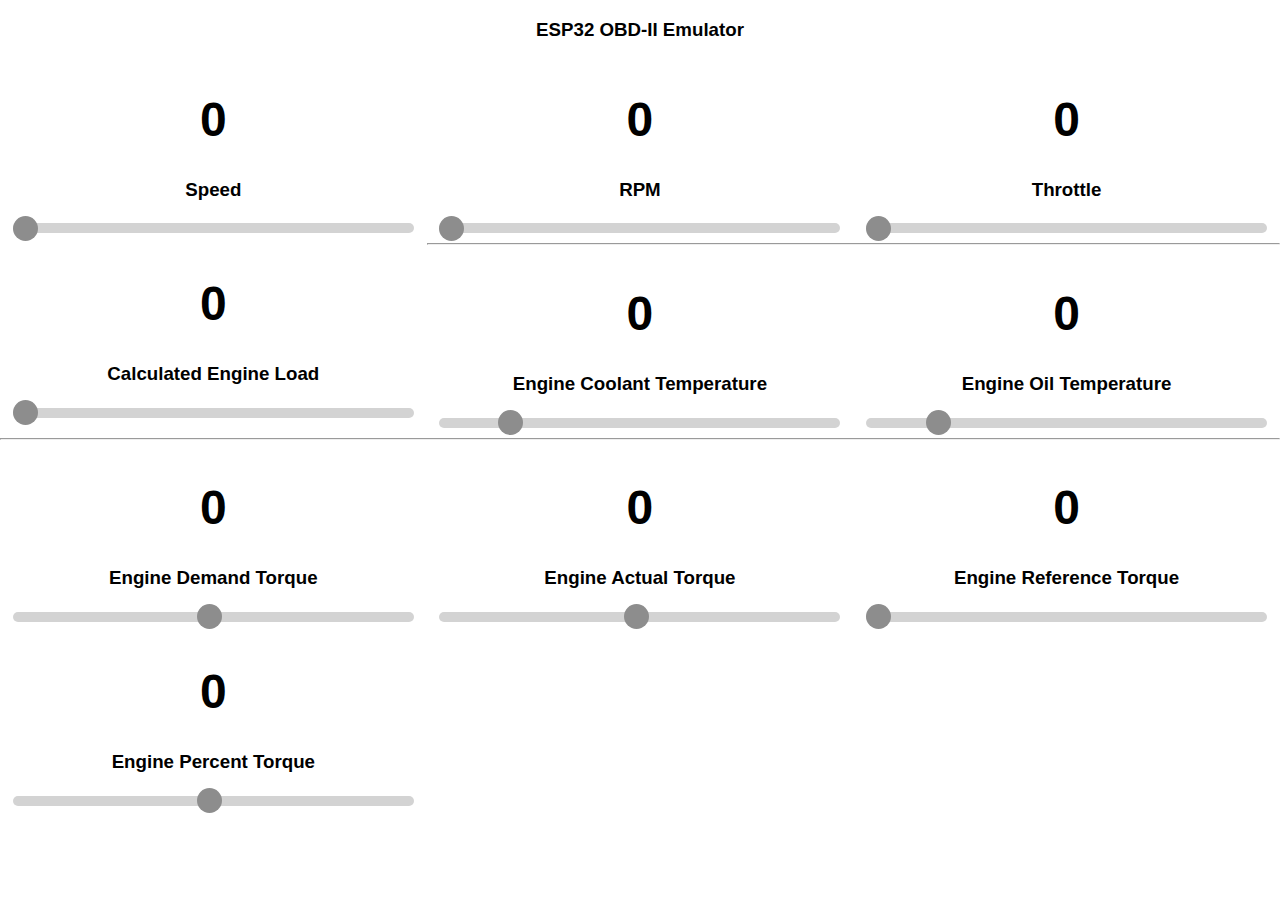
<file: components/fatfs_image/image/index.html>
<!DOCTYPE html>
<html>
    <head>
        <meta charset="UTF-8" />
        <meta name="viewport" content="width=device-width,initial-scale=1" />
        <title>ESP32 OBD-II Emulator</title>
        <link rel="stylesheet" type="text/css" href="main.css" />
    </head>

    <body>
        <div class="centered">
            <h3>ESP32 OBD-II Emulator</h3>
        </div>
        <div class="row">
            <div class="col c4 centered">
                <h1 id="current-speed">0</h1>
                <h3>Speed</h3>
                <div class="slidecontainer">
                    <input
                        type="range"
                        min="0"
                        max="255"
                        value="0"
                        class="slider"
                        id="speed"
                    />
                </div>
            </div>

            <div class="col c4 centered">
                <h1 id="current-rpm">0</h1>
                <h3>RPM</h3>
                <div class="slidecontainer">
                    <input
                        type="range"
                        min="0"
                        max="16654"
                        value="0"
                        class="slider"
                        id="rpm"
                    />
                </div>
            </div>

            <div class="col c4 centered">
                <h1 id="current-throttle">0</h1>
                <h3>Throttle</h3>
                <div class="slidecontainer">
                    <input
                        type="range"
                        min="0"
                        max="100"
                        value="0"
                        class="slider"
                        id="throttle"
                    />
                </div>
            </div>

            <div class="col c4 centered">
                <h1 id="current-engine_load">0</h1>
                <h3>Calculated Engine Load</h3>
                <div class="slidecontainer">
                    <input
                        type="range"
                        min="0"
                        max="100"
                        value="0"
                        class="slider"
                        id="engine_load"
                    />
                </div>
            </div>

            <hr />

            <div class="col c4 centered">
                <h1 id="current-engine_coolant">0</h1>
                <h3>Engine Coolant Temperature</h3>
                <div class="slidecontainer">
                    <input
                        type="range"
                        min="-40"
                        max="215"
                        value="0"
                        class="slider"
                        id="engine_coolant"
                    />
                </div>
            </div>

            <div class="col c4 centered">
                <h1 id="current-engine_oil">0</h1>
                <h3>Engine Oil Temperature</h3>
                <div class="slidecontainer">
                    <input
                        type="range"
                        min="-40"
                        max="210"
                        value="0"
                        class="slider"
                        id="engine_oil"
                    />
                </div>
            </div>

            <hr />

            <div class="col c4 centered">
                <h1 id="current-engine_demand_torque">0</h1>
                <h3>Engine Demand Torque</h3>
                <div class="slidecontainer">
                    <input
                        type="range"
                        min="-125"
                        max="130"
                        value="0"
                        class="slider"
                        id="engine_demand_torque"
                    />
                </div>
            </div>

            <div class="col c4 centered">
                <h1 id="current-engine_actual_torque">0</h1>
                <h3>Engine Actual Torque</h3>
                <div class="slidecontainer">
                    <input
                        type="range"
                        min="-125"
                        max="130"
                        value="0"
                        class="slider"
                        id="engine_actual_torque"
                    />
                </div>
            </div>

            <div class="col c4 centered">
                <h1 id="current-engine_reference_torque">0</h1>
                <h3>Engine Reference Torque</h3>
                <div class="slidecontainer">
                    <input
                        type="range"
                        min="0"
                        max="65535"
                        value="0"
                        class="slider"
                        id="engine_reference_torque"
                    />
                </div>
            </div>

            <div class="col c4 centered">
                <h1 id="current-engine_percent_torque">0</h1>
                <h3>Engine Percent Torque</h3>
                <div class="slidecontainer">
                    <input
                        type="range"
                        min="-125"
                        max="130"
                        value="0"
                        class="slider"
                        id="engine_percent_torque"
                    />
                </div>
            </div>
        </div>

        <script type="text/javascript" src="main.js"></script>
    </body>
</html>
</file>
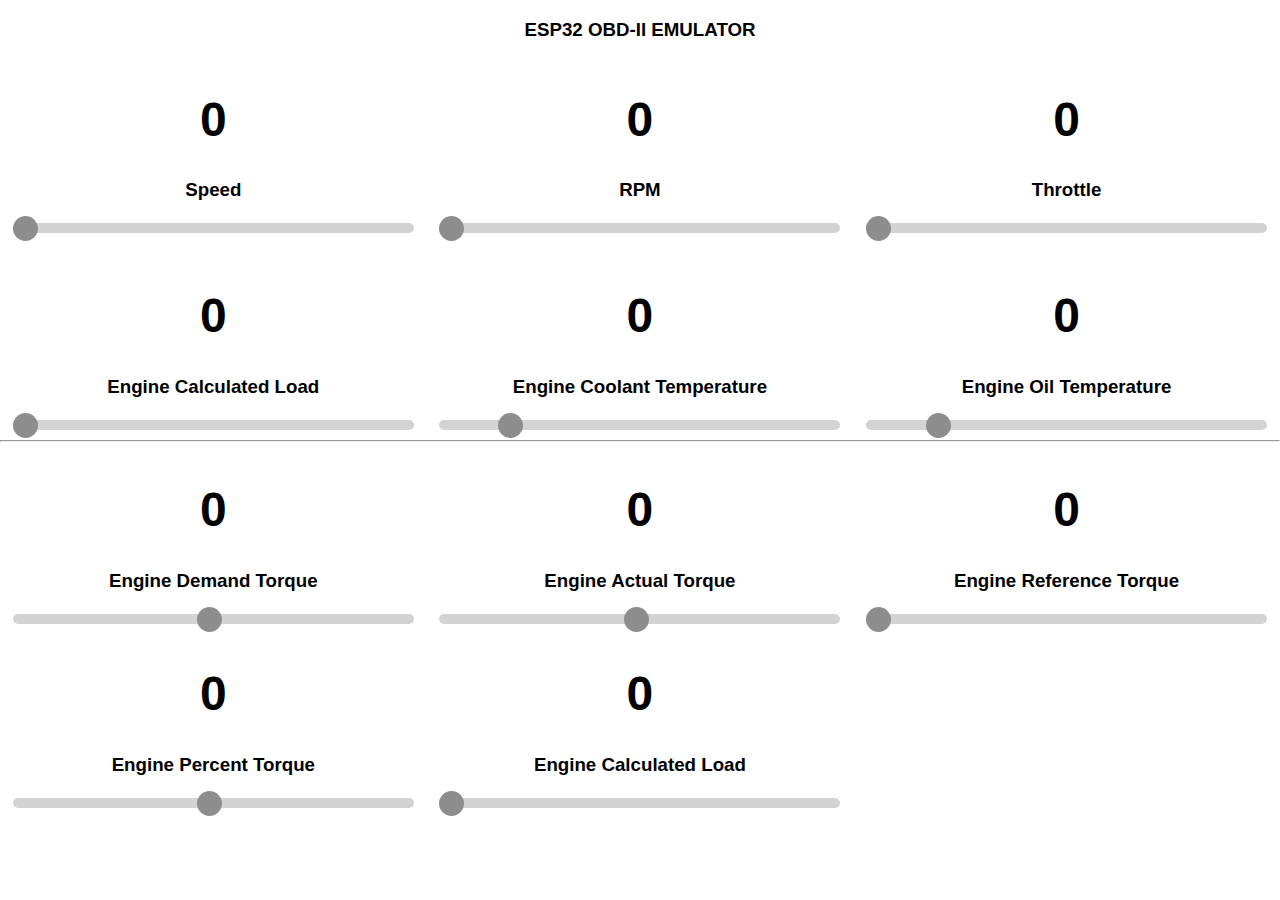
<file: lib/fatfs_image/image/index.html>
<!DOCTYPE html>
<html>

<head>
  <meta charset="UTF-8">
  <meta name="viewport" content="width=device-width,initial-scale=1">
  <title>ESP32 OBD-II Emulator</title>
  <link rel="stylesheet" type="text/css" href="main.css">
</head>

<body>
  <div class=" centered">
    <h3>ESP32 OBD-II EMULATOR</h3>
  </div>
  <div class="row">
    <div class="col c4 centered">
      <h1 id="current-speed">0</h1>
      <h3>Speed</h3>
      <div class="slidecontainer">
        <input type="range" min="0" max="255" value="0" class="slider" id="speed">
      </div>
    </div>

    <div class="col c4 centered">
      <h1 id="current-rpm">0</h1>
      <h3>RPM</h3>
      <div class="slidecontainer">
        <input type="range" min="0" max="16654" value="0" class="slider" id="rpm">
      </div>
    </div>

    <div class="col c4 centered">
        <h1 id="current-throttle">0</h1>
        <h3>Throttle</h3>
        <div class="slidecontainer">
          <input type="range" min="0" max="100" value="0" class="slider" id="throttle">
        </div>
      </div>
  </div>

  <div class="col c4 centered">
    <h1 id="current-engine_load">0</h1>
    <h3>Engine Calculated Load</h3>
    <div class="slidecontainer">
      <input type="range" min="0" max="100" value="0" class="slider" id="engine_load">
    </div>
  </div>

  <div class="col c4 centered">
    <h1 id="current-engine_coolant">0</h1>
    <h3>Engine Coolant Temperature</h3>
    <div class="slidecontainer">
      <input type="range" min="-40" max="215" value="0" class="slider" id="engine_coolant">
    </div>
  </div>

<div class="col c4 centered">
    <h1 id="current-engine_oil">0</h1>
    <h3>Engine Oil Temperature</h3>
    <div class="slidecontainer">
        <input type="range" min="-40" max="210" value="0" class="slider" id="engine_oil">
    </div>
</div>

  <hr/>

  <div class="col c4 centered">
    <h1 id="current-engine_demand_torque">0</h1>
    <h3>Engine Demand Torque</h3>
    <div class="slidecontainer">
      <input type="range" min="-125" max="130" value="0" class="slider" id="engine_demand_torque">
    </div>
  </div>

  <div class="col c4 centered">
    <h1 id="current-engine_actual_torque">0</h1>
    <h3>Engine Actual Torque</h3>
    <div class="slidecontainer">
      <input type="range" min="-125" max="130" value="0" class="slider" id="engine_actual_torque">
    </div>
  </div>

  <div class="col c4 centered">
    <h1 id="current-engine_reference_torque">0</h1>
    <h3>Engine Reference Torque</h3>
    <div class="slidecontainer">
      <input type="range" min="0" max="65535" value="0" class="slider" id="engine_reference_torque">
    </div>
  </div>

  <div class="col c4 centered">
    <h1 id="current-engine_percent_torque">0</h1>
    <h3>Engine Percent Torque</h3>
    <div class="slidecontainer">
      <input type="range" min="-125" max="130" value="0" class="slider" id="engine_percent_torque">
    </div>
  </div>

<div class="col c4 centered">
    <h1 id="current-engine_load">0</h1>
    <h3>Engine Calculated Load</h3>
    <div class="slidecontainer">
        <input type="range" min="0" max="0" value="0" class="slider" id="engine_load">
    </div>
</div>

  <script type="text/javascript" src="main.js"></script>
</body>

</html>
</file>
<file: components/fatfs_image/image/main.css>
/* Copyright 2014 Owen Versteeg; MIT licensed */
body,
textarea,
input,
select {
    background: 0;
    border-radius: 0;
    font: 16px sans-serif;
    margin: 0;
}
.smooth {
    transition: all 0.2s;
}
.btn,
.nav a {
    text-decoration: none;
}
.container {
    margin: 0 20px;
    width: auto;
}
label > * {
    display: inline;
}
form > * {
    display: block;
    margin-bottom: 10px;
}
.btn {
    background: #999;
    border-radius: 6px;
    border: 0;
    color: #fff;
    cursor: pointer;
    display: inline-block;
    margin: 2px 0;
    padding: 12px 30px 14px;
}
.btn:hover {
    background: #888;
}
.btn:active,
.btn:focus {
    background: #777;
}
.btn-a {
    background: #0ae;
}
.btn-a:hover {
    background: #09d;
}
.btn-a:active,
.btn-a:focus {
    background: #08b;
}
.btn-b {
    background: #3c5;
}
.btn-b:hover {
    background: #2b4;
}
.btn-b:active,
.btn-b:focus {
    background: #2a4;
}
.btn-c {
    background: #d33;
}
.btn-c:hover {
    background: #c22;
}
.btn-c:active,
.btn-c:focus {
    background: #b22;
}
.btn-sm {
    border-radius: 4px;
    padding: 10px 14px 11px;
}
.row {
    margin: 1% 0;
    overflow: auto;
}
.col {
    float: left;
}
.table,
.c12 {
    width: 100%;
}
.c11 {
    width: 91.66%;
}
.c10 {
    width: 83.33%;
}
.c9 {
    width: 75%;
}
.c8 {
    width: 66.66%;
}
.c7 {
    width: 58.33%;
}
.c6 {
    width: 50%;
}
.c5 {
    width: 41.66%;
}
.c4 {
    width: 33.33%;
}
.c3 {
    width: 25%;
}
.c2 {
    width: 16.66%;
}
.c1 {
    width: 8.33%;
}
h1 {
    font-size: 3em;
}
.btn,
h2 {
    font-size: 2em;
}
.ico {
    font: 33px Arial Unicode MS, Lucida Sans Unicode;
}
.addon,
.btn-sm,
.nav,
textarea,
input,
select {
    outline: 0;
    font-size: 14px;
}
textarea,
input,
select {
    padding: 8px;
    border: 1px solid #ccc;
}
textarea:focus,
input:focus,
select:focus {
    border-color: #5ab;
}
textarea,
input[type="text"] {
    -webkit-appearance: none;
    width: 13em;
}
.addon {
    padding: 8px 12px;
    box-shadow: 0 0 0 1px #ccc;
}
.nav,
.nav .current,
.nav a:hover {
    background: #000;
    color: #fff;
}
.nav {
    height: 24px;
    padding: 11px 0 15px;
}
.nav a {
    color: #aaa;
    padding-right: 1em;
    position: relative;
    top: -1px;
}
.nav .pagename {
    font-size: 22px;
    top: 1px;
}
.btn.btn-close {
    background: #000;
    float: right;
    font-size: 25px;
    margin: -54px 7px;
    display: none;
}
@media (min-width: 1310px) {
    .container {
        margin: auto;
        width: 1270px;
    }
}
@media (max-width: 870px) {
    .row .col {
        width: 100%;
    }
}
@media (max-width: 500px) {
    .btn.btn-close {
        display: block;
    }
    .nav {
        overflow: hidden;
    }
    .pagename {
        margin-top: -11px;
    }
    .nav:active,
    .nav:focus {
        height: auto;
    }
    .nav div:before {
        background: #000;
        border-bottom: 10px double;
        border-top: 3px solid;
        content: "";
        float: right;
        height: 4px;
        position: relative;
        right: 3px;
        top: 14px;
        width: 20px;
    }
    .nav a {
        padding: 0.5em 0;
        display: block;
        width: 50%;
    }
}
.table th,
.table td {
    padding: 0.5em;
    text-align: left;
}
.table tbody > :nth-child(2n-1) {
    background: #ddd;
}
.msg {
    padding: 1.5em;
    background: #def;
    border-left: 5px solid #59d;
}

.c12 {
    width: 98%;
}
.c11 {
    width: 89.66%;
}
.c10 {
    width: 81.33%;
}
.c9 {
    width: 73%;
}
.c8 {
    width: 64.66%;
}
.c7 {
    width: 56.33%;
}
.c6 {
    width: 48%;
}
.c5 {
    width: 39.66%;
}
.c4 {
    width: 31.33%;
}
.c3 {
    width: 23%;
}
.c2 {
    width: 14.66%;
}
.c1 {
    width: 6.33%;
}
.col {
    margin: 0 1%;
}
@media (max-width: 870px) {
    .row .col {
        margin: 0;
    }
    .row {
        padding: 12px;
    }
}

.centered {
    text-align: center;
}
.slidecontainer {
    width: 100%;
}
.slider {
    padding: 0;
    -webkit-appearance: none;
    width: 100%;
    height: 10px;
    border-radius: 5px;
    background: #d3d3d3;
    outline: none;
    border: none;
    margin-bottom: 10px;
}

.slider::-webkit-slider-thumb {
    -webkit-appearance: none;
    appearance: none;
    width: 25px;
    height: 25px;
    border-radius: 50%;
    background: #8d8d8d;
    cursor: pointer;
}

.slider::-moz-range-thumb {
    width: 25px;
    height: 25px;
    border-radius: 50%;
    background: #6e6e6e;
    cursor: pointer;
}
</file>
<file: lib/fatfs_image/image/main.css>
/* Copyright 2014 Owen Versteeg; MIT licensed */body,textarea,input,select{background:0;border-radius:0;font:16px sans-serif;margin:0}.smooth{transition:all .2s}.btn,.nav a{text-decoration:none}.container{margin:0 20px;width:auto}label>*{display:inline}form>*{display:block;margin-bottom:10px}.btn{background:#999;border-radius:6px;border:0;color:#fff;cursor:pointer;display:inline-block;margin:2px 0;padding:12px 30px 14px}.btn:hover{background:#888}.btn:active,.btn:focus{background:#777}.btn-a{background:#0ae}.btn-a:hover{background:#09d}.btn-a:active,.btn-a:focus{background:#08b}.btn-b{background:#3c5}.btn-b:hover{background:#2b4}.btn-b:active,.btn-b:focus{background:#2a4}.btn-c{background:#d33}.btn-c:hover{background:#c22}.btn-c:active,.btn-c:focus{background:#b22}.btn-sm{border-radius:4px;padding:10px 14px 11px}.row{margin:1% 0;overflow:auto}.col{float:left}.table,.c12{width:100%}.c11{width:91.66%}.c10{width:83.33%}.c9{width:75%}.c8{width:66.66%}.c7{width:58.33%}.c6{width:50%}.c5{width:41.66%}.c4{width:33.33%}.c3{width:25%}.c2{width:16.66%}.c1{width:8.33%}h1{font-size:3em}.btn,h2{font-size:2em}.ico{font:33px Arial Unicode MS,Lucida Sans Unicode}.addon,.btn-sm,.nav,textarea,input,select{outline:0;font-size:14px}textarea,input,select{padding:8px;border:1px solid #ccc}textarea:focus,input:focus,select:focus{border-color:#5ab}textarea,input[type=text]{-webkit-appearance:none;width:13em}.addon{padding:8px 12px;box-shadow:0 0 0 1px #ccc}.nav,.nav .current,.nav a:hover{background:#000;color:#fff}.nav{height:24px;padding:11px 0 15px}.nav a{color:#aaa;padding-right:1em;position:relative;top:-1px}.nav .pagename{font-size:22px;top:1px}.btn.btn-close{background:#000;float:right;font-size:25px;margin:-54px 7px;display:none}@media(min-width:1310px){.container{margin:auto;width:1270px}}@media(max-width:870px){.row .col{width:100%}}@media(max-width:500px){.btn.btn-close{display:block}.nav{overflow:hidden}.pagename{margin-top:-11px}.nav:active,.nav:focus{height:auto}.nav div:before{background:#000;border-bottom:10px double;border-top:3px solid;content:'';float:right;height:4px;position:relative;right:3px;top:14px;width:20px}.nav a{padding:.5em 0;display:block;width:50%}}.table th,.table td{padding:.5em;text-align:left}.table tbody>:nth-child(2n-1){background:#ddd}.msg{padding:1.5em;background:#def;border-left:5px solid #59d}

.c12{width:98%}.c11{width:89.66%;}.c10{width:81.33%}.c9{width:73%}.c8{width:64.66%}.c7{width:56.33%}.c6{width:48%}.c5{width:39.66%}.c4{width:31.33%}.c3{width:23%}.c2{width:14.66%}.c1{width:6.33%}
.col {margin: 0 1%;}
@media (max-width: 870px) {
	.row .col {
        margin: 0;
    }
    .row {
        padding: 12px;
    }
}

.centered {
    text-align: center;
}
.slidecontainer {
    width: 100%;
}
.slider {
    padding: 0;
    -webkit-appearance: none;
    width: 100%;
    height: 10px;
    border-radius: 5px;   
    background: #d3d3d3;
    outline: none;
    border: none;
    margin-bottom: 10px;
}

.slider::-webkit-slider-thumb {
    -webkit-appearance: none;
    appearance: none;
    width: 25px;
    height: 25px;
    border-radius: 50%; 
    background: #8d8d8d;
    cursor: pointer;
}

.slider::-moz-range-thumb {
    width: 25px;
    height: 25px;
    border-radius: 50%;
    background: #6e6e6e;
    cursor: pointer;
}
</file>
